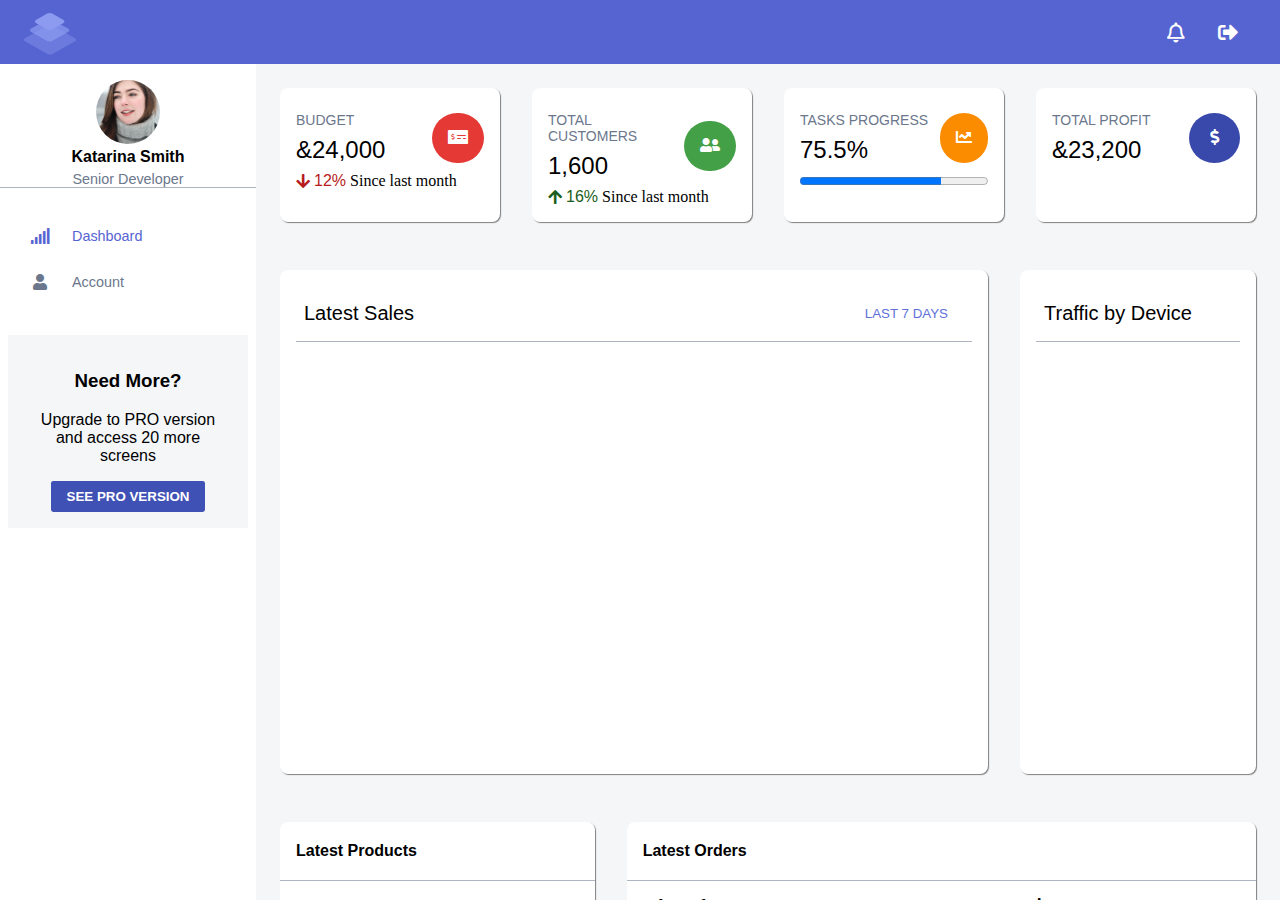
<file: index.html>
<!DOCTYPE html>
<html lang="en">

<head>
    <title>Dashboard | Material Kit</title>
    <link rel="stylesheet" href="https://cdnjs.cloudflare.com/ajax/libs/font-awesome/5.15.3/css/all.min.css"
        integrity="undefined" crossorigin="anonymous">
    <link rel="stylesheet" href="./code/stylesheet.css">
    <script src="https://code.highcharts.com/highcharts.js"></script>
    <script src="https://code.highcharts.com/modules/exporting.js"></script>
    <script src="https://code.highcharts.com/modules/export-data.js"></script>
    <script src="https://code.highcharts.com/modules/accessibility.js"></script>
</head>

<body class="container">
    <header class="header">
        <div class="headerLogo">
            <img class="headLogo" src="./images/logo.svg" alt="LOGO">
        </div>
        <div class="headerOptions">
            <button>
                <i class="far fa-bell notificationIcon"></i>
            </button>
            <button>
                <i class="fas fa-sign-out-alt signoutIcon"></i>
            </button>
        </div>
    </header>

    <section class="content">
        <div class="navigation">
            <div class="profile">
                <img class="profileImg" src="./images/profile.png" alt="ProfileImg">
                <h4 class="navFont" style="color: black;">Katarina Smith</h4>
                <p class="navFont">Senior Developer</p>
            </div>

            <div class="categories">

                <a href="./index.html">
                
                    <div class="items">
                        <i class="fas fa-signal colorBlue"></i>
                        <h3 class="navFont navh3 colorBlue">Dashboard</h3>
                    </div>
                
                </a>

                <a href="./code/form.html">
                    
                    <div class="items">
                        <i class="fas fa-user fontGrey"></i>
                        <h3 class="navFont navh3">Account</h3>
                    </div>

                </a>

            </div>

            <div class="needMore navFont">
                <h3>Need More?</h3>
                <p>Upgrade to PRO version and access 20 more screens</p>
                <button><b>SEE PRO VERSION</b></button>
            </div>

        </div>

        <div class="contentRight">
            <div class="statsGridContainer">
                <div class="budget">
                    <div class="budgetHead">
                        <div class="budgetContent">
                            <h6 class="styleH6">BUDGET</h6>
                            <h3 class="styleH3">&#38;24,000</h3>
                        </div>
                        <div class="budgetIcon">
                            <div>
                                <i class="fas fa-money-check-alt"></i>
                            </div>
                        </div>
                    </div>
                    <div class="budgetFoot">
                        <i class="fas fa-arrow-down colorRed"></i>
                        <p class="colorRed">12&#37;</p>
                        <span>Since last month</span>
                    </div>
                </div>

                <div class="customers">

                    <div class="custHead">

                        <div class="custContent">
                            <h6 class="styleH6">TOTAL CUSTOMERS</h6>
                            <h3 class="styleH3">1,600</h3>
                        </div>

                        <div class="custIcon">

                            <div>
                                <i class="fas fa-user-friends"></i>
                            </div>

                        </div>

                    </div>

                    <div class="custFoot">
                        <i class="fas fa-arrow-up colorGreen"></i>
                        <p class="colorGreen">16&#37;</p>
                        <span>Since last month</span>
                    </div>

                </div>

                <div class="progress">

                    <div class="progHead">

                        <div class="progContent">

                            <h6 class="styleH6">TASKS PROGRESS</h6>
                            <h3 class="styleH3">75.5&#37;</h3>

                        </div>

                        <div class="progIcon">
                            <div>
                                <i class="fas fa-chart-line"></i>
                            </div>
                        </div>

                    </div>

                    <div class="progFoot">
                        <progress value="75.5" max="100"></progress>
                    </div>

                </div>

                <div class="profit">
                    <div class="profitHead">
                        <div class="profitContent">
                            <h6 class="styleH6">TOTAL PROFIT</h6>
                            <h3 class="styleH3">&#38;23,200</h3>
                        </div>
                        <div class="profitIcon">
                            <div>
                                <i class="fas fa-dollar-sign"></i>
                            </div>
                        </div>
                    </div>
                </div>
            </div>

            <div class="chartGridConatiner">
                <div class="leftChart">
                    <div class="topBar">
                        <div class="title">
                            <h5>Latest Sales</h5>
                        </div>
                        <button class="dayBtn">LAST 7 DAYS</button>
                    </div>

                    <div class="middleBar">
                        <div id="barChart" style="width:100%; height:400px;"></div>
                    </div>

                    <div class="bottomBar">

                    </div>
                </div>
                <div class="rightChart">
                    <div class="topBar">
                        <div class="title">
                            <h5>Traffic by Device</h5>
                        </div>
                    </div>

                    <div class="middleBar">
                        <div id="donutChart" style="width:100%; height:400px;"></div>
                    </div>

                    <div class="bottomBar">

                    </div>
                </div>
            </div>

            <div class="productGridContainer">
                <div class="productLeft">
                    <div class="products">
                        <div class="productTop">
                            <h5>Latest Products</h5>
                        </div>

                        <div class="productMid">
                            <div class="item">
                                <div class="itemLeft">
                                    <img src="./images/product_1.png" alt="product_1">
                                    <div class="itemContent">
                                        <h5>Dropbox</h5>
                                        <p>Updated 2 hours ago</p>
                                    </div>
                                </div>
                                <div class="itemRight">
                                    <i class="fas fa-ellipsis-v"></i>
                                </div>
                            </div>

                            <div class="item">
                                <div class="itemLeft">
                                    <img src="./images/product_2.png" alt="product_2">
                                    <div class="itemContent">
                                        <h5>Medium Corporation</h5>
                                        <p>Updated 2 hours ago</p>
                                    </div>
                                </div>
                                <div class="itemRight">
                                    <i class="fas fa-ellipsis-v"></i>
                                </div>
                            </div>

                            <div class="item">
                                <div class="itemLeft">
                                    <img src="./images/product_3.png" alt="product_3">
                                    <div class="itemContent">
                                        <h5>Slack</h5>
                                        <p>Updated 3 hours ago</p>
                                    </div>
                                </div>
                                <div class="itemRight">
                                    <i class="fas fa-ellipsis-v"></i>
                                </div>
                            </div>

                            <div class="item">
                                <div class="itemLeft">
                                    <img src="./images/product_4.png" alt="product_4">
                                    <div class="itemContent">
                                        <h5>Lyft</h5>
                                        <p>Updated 5 hours ago</p>
                                    </div>
                                </div>
                                <div class="itemRight">
                                    <i class="fas fa-ellipsis-v"></i>
                                </div>
                            </div>

                            <div class="item">
                                <div class="itemLeft">
                                    <img src="./images/product_5.png" alt="product_5">
                                    <div class="itemContent">
                                        <h5>GitHub</h5>
                                        <p>Updated 9 hours ago</p>
                                    </div>
                                </div>
                                <div class="itemRight">
                                    <i class="fas fa-ellipsis-v"></i>
                                </div>
                            </div>
                        </div>

                        <div class="productBottom">
                            <button class="viewAll">
                                VIEW ALL   <i class="fas fa-caret-right"></i>
                            </button>
                        </div>
                    </div>
                </div>
    
                <div class="orderRight">
                    <div class="orderTop">
                        <h4>Latest Orders</h4>
                    </div>
                    <div class="orderTable">
                        <table>
                            <tr class="tableHeading">
                                <th>Order Ref</th>
                                <th>Customer</th>
                                <th>Date <i class="fas fa-arrow-down"></i></th>
                                <th>Status</th>
                            </tr>
                            <tr>
                                <td>CDD1049</td>
                                <td>Ekaterina Tankova</td>
                                <td>12/04/2019</td>
                                <td>pending</td>
                            </tr>
                            <tr>
                                <td>CDD1048</td>
                                <td>Cao Yu</td>
                                <td>12/04/2019</td>
                                <td>delivered</td>
                            </tr>
                            <tr>
                                <td>CDD1047</td>
                                <td>Alexa Richardson</td>
                                <td>11/04/2019</td>
                                <td>refunded</td>
                            </tr>
                            <tr>
                                <td>CDD1046</td>
                                <td>Anje Keizer</td>
                                <td>09/04/2019</td>
                                <td>pending</td>
                            </tr>
                            <tr>
                                <td>CDD1045</td>
                                <td>Clarke Gillebert</td>
                                <td>08/04/2019</td>
                                <td>delivered</td>
                            </tr>
                            <tr>
                                <td>CDD1044</td>
                                <td>Adam Denisov</td>
                                <td>08/04/2019</td>
                                <td>delivered</td>
                            </tr>
                        </table>
                    </div>
                    <div class="orderBottom">
                        <button class="viewAll">
                            VIEW ALL   <i class="fas fa-caret-right"></i>
                        </button>
                    </div>
                </div>
            </div>

        </div>

    </section>

    <script>
        Highcharts.chart('barChart', {
            chart: {
                type: 'area'
            },
            accessibility: {
                description: 'Image description: An area chart compares the nuclear stockpiles of the USA and the USSR/Russia between 1945 and 2017. The number of nuclear weapons is plotted on the Y-axis and the years on the X-axis. The chart is interactive, and the year-on-year stockpile levels can be traced for each country. The US has a stockpile of 6 nuclear weapons at the dawn of the nuclear age in 1945. This number has gradually increased to 369 by 1950 when the USSR enters the arms race with 6 weapons. At this point, the US starts to rapidly build its stockpile culminating in 32,040 warheads by 1966 compared to the USSR’s 7,089. From this peak in 1966, the US stockpile gradually decreases as the USSR’s stockpile expands. By 1978 the USSR has closed the nuclear gap at 25,393. The USSR stockpile continues to grow until it reaches a peak of 45,000 in 1986 compared to the US arsenal of 24,401. From 1986, the nuclear stockpiles of both countries start to fall. By 2000, the numbers have fallen to 10,577 and 21,000 for the US and Russia, respectively. The decreases continue until 2017 at which point the US holds 4,018 weapons compared to Russia’s 4,500.'
            },
            title: {
                text: 'US and USSR nuclear stockpiles'
            },
            subtitle: {
                text: 'Sources: <a href="https://thebulletin.org/2006/july/global-nuclear-stockpiles-1945-2006">' +
                    'thebulletin.org</a> & <a href="https://www.armscontrol.org/factsheets/Nuclearweaponswhohaswhat">' +
                    'armscontrol.org</a>'
            },
            xAxis: {
                allowDecimals: false,
                labels: {
                    formatter: function () {
                        return this.value; // clean, unformatted number for year
                    }
                },
                accessibility: {
                    rangeDescription: 'Range: 1940 to 2017.'
                }
            },
            yAxis: {
                title: {
                    text: 'Nuclear weapon states'
                },
                labels: {
                    formatter: function () {
                        return this.value / 1000 + 'k';
                    }
                }
            },
            tooltip: {
                pointFormat: '{series.name} had stockpiled <b>{point.y:,.0f}</b><br/>warheads in {point.x}'
            },
            plotOptions: {
                area: {
                    pointStart: 1940,
                    marker: {
                        enabled: false,
                        symbol: 'circle',
                        radius: 2,
                        states: {
                            hover: {
                                enabled: true
                            }
                        }
                    }
                }
            },
            series: [{
                name: 'USA',
                data: [
                    null, null, null, null, null, 6, 11, 32, 110, 235,
                    369, 640, 1005, 1436, 2063, 3057, 4618, 6444, 9822, 15468,
                    20434, 24126, 27387, 29459, 31056, 31982, 32040, 31233, 29224, 27342,
                    26662, 26956, 27912, 28999, 28965, 27826, 25579, 25722, 24826, 24605,
                    24304, 23464, 23708, 24099, 24357, 24237, 24401, 24344, 23586, 22380,
                    21004, 17287, 14747, 13076, 12555, 12144, 11009, 10950, 10871, 10824,
                    10577, 10527, 10475, 10421, 10358, 10295, 10104, 9914, 9620, 9326,
                    5113, 5113, 4954, 4804, 4761, 4717, 4368, 4018
                ]
            }, {
                name: 'USSR/Russia',
                data: [null, null, null, null, null, null, null, null, null, null,
                    5, 25, 50, 120, 150, 200, 426, 660, 869, 1060,
                    1605, 2471, 3322, 4238, 5221, 6129, 7089, 8339, 9399, 10538,
                    11643, 13092, 14478, 15915, 17385, 19055, 21205, 23044, 25393, 27935,
                    30062, 32049, 33952, 35804, 37431, 39197, 45000, 43000, 41000, 39000,
                    37000, 35000, 33000, 31000, 29000, 27000, 25000, 24000, 23000, 22000,
                    21000, 20000, 19000, 18000, 18000, 17000, 16000, 15537, 14162, 12787,
                    12600, 11400, 5500, 4512, 4502, 4502, 4500, 4500
                ]
            }]
        });


        var colors = Highcharts.getOptions().colors,
            categories = [
                'Chrome',
                'Firefox',
                'Internet Explorer',
                'Safari',
                'Edge',
                'Opera',
                'Other'
            ],
            data = [
                {
                    y: 62.74,
                    color: colors[2],
                    drilldown: {
                        name: 'Chrome',
                        categories: [
                            'Chrome v65.0',
                            'Chrome v64.0',
                            'Chrome v63.0',
                            'Chrome v62.0',
                            'Chrome v61.0',
                            'Chrome v60.0',
                            'Chrome v59.0',
                            'Chrome v58.0',
                            'Chrome v57.0',
                            'Chrome v56.0',
                            'Chrome v55.0',
                            'Chrome v54.0',
                            'Chrome v51.0',
                            'Chrome v49.0',
                            'Chrome v48.0',
                            'Chrome v47.0',
                            'Chrome v43.0',
                            'Chrome v29.0'
                        ],
                        data: [
                            0.1,
                            1.3,
                            53.02,
                            1.4,
                            0.88,
                            0.56,
                            0.45,
                            0.49,
                            0.32,
                            0.29,
                            0.79,
                            0.18,
                            0.13,
                            2.16,
                            0.13,
                            0.11,
                            0.17,
                            0.26
                        ]
                    }
                },
                {
                    y: 10.57,
                    color: colors[1],
                    drilldown: {
                        name: 'Firefox',
                        categories: [
                            'Firefox v58.0',
                            'Firefox v57.0',
                            'Firefox v56.0',
                            'Firefox v55.0',
                            'Firefox v54.0',
                            'Firefox v52.0',
                            'Firefox v51.0',
                            'Firefox v50.0',
                            'Firefox v48.0',
                            'Firefox v47.0'
                        ],
                        data: [
                            1.02,
                            7.36,
                            0.35,
                            0.11,
                            0.1,
                            0.95,
                            0.15,
                            0.1,
                            0.31,
                            0.12
                        ]
                    }
                },
                {
                    y: 7.23,
                    color: colors[0],
                    drilldown: {
                        name: 'Internet Explorer',
                        categories: [
                            'Internet Explorer v11.0',
                            'Internet Explorer v10.0',
                            'Internet Explorer v9.0',
                            'Internet Explorer v8.0'
                        ],
                        data: [
                            6.2,
                            0.29,
                            0.27,
                            0.47
                        ]
                    }
                },
                {
                    y: 5.58,
                    color: colors[3],
                    drilldown: {
                        name: 'Safari',
                        categories: [
                            'Safari v11.0',
                            'Safari v10.1',
                            'Safari v10.0',
                            'Safari v9.1',
                            'Safari v9.0',
                            'Safari v5.1'
                        ],
                        data: [
                            3.39,
                            0.96,
                            0.36,
                            0.54,
                            0.13,
                            0.2
                        ]
                    }
                },
                {
                    y: 4.02,
                    color: colors[5],
                    drilldown: {
                        name: 'Edge',
                        categories: [
                            'Edge v16',
                            'Edge v15',
                            'Edge v14',
                            'Edge v13'
                        ],
                        data: [
                            2.6,
                            0.92,
                            0.4,
                            0.1
                        ]
                    }
                },
                {
                    y: 1.92,
                    color: colors[4],
                    drilldown: {
                        name: 'Opera',
                        categories: [
                            'Opera v50.0',
                            'Opera v49.0',
                            'Opera v12.1'
                        ],
                        data: [
                            0.96,
                            0.82,
                            0.14
                        ]
                    }
                },
                {
                    y: 7.62,
                    color: colors[6],
                    drilldown: {
                        name: 'Other',
                        categories: [
                            'Other'
                        ],
                        data: [
                            7.62
                        ]
                    }
                }
            ],
            browserData = [],
            versionsData = [],
            i,
            j,
            dataLen = data.length,
            drillDataLen,
            brightness;


        // Build the data arrays
        for (i = 0; i < dataLen; i += 1) {

            // add browser data
            browserData.push({
                name: categories[i],
                y: data[i].y,
                color: data[i].color
            });

            // add version data
            drillDataLen = data[i].drilldown.data.length;
            for (j = 0; j < drillDataLen; j += 1) {
                brightness = 0.2 - (j / drillDataLen) / 5;
                versionsData.push({
                    name: data[i].drilldown.categories[j],
                    y: data[i].drilldown.data[j],
                    color: Highcharts.color(data[i].color).brighten(brightness).get()
                });
            }
        }

        // Create the chart
        Highcharts.chart('donutChart', {
            chart: {
                type: 'pie'
            },
            title: {
                text: 'Browser market share, January, 2018'
            },
            subtitle: {
                text: 'Source: <a href="http://statcounter.com" target="_blank">statcounter.com</a>'
            },
            plotOptions: {
                pie: {
                    shadow: false,
                    center: ['50%', '50%']
                }
            },
            tooltip: {
                valueSuffix: '%'
            },
            series: [{
                name: 'Browsers',
                data: browserData,
                size: '60%',
                dataLabels: {
                    formatter: function () {
                        return this.y > 5 ? this.point.name : null;
                    },
                    color: '#ffffff',
                    distance: -30
                }
            }, {
                name: 'Versions',
                data: versionsData,
                size: '80%',
                innerSize: '60%',
                dataLabels: {
                    formatter: function () {
                        // display only if larger than 1
                        return this.y > 1 ? '<b>' + this.point.name + ':</b> ' +
                            this.y + '%' : null;
                    }
                },
                id: 'versions'
            }],
            responsive: {
                rules: [{
                    condition: {
                        maxWidth: 400
                    },
                    chartOptions: {
                        series: [{
                        }, {
                            id: 'versions',
                            dataLabels: {
                                enabled: false
                            }
                        }]
                    }
                }]
            }
        });

    </script>
</body>

</html>
</file>
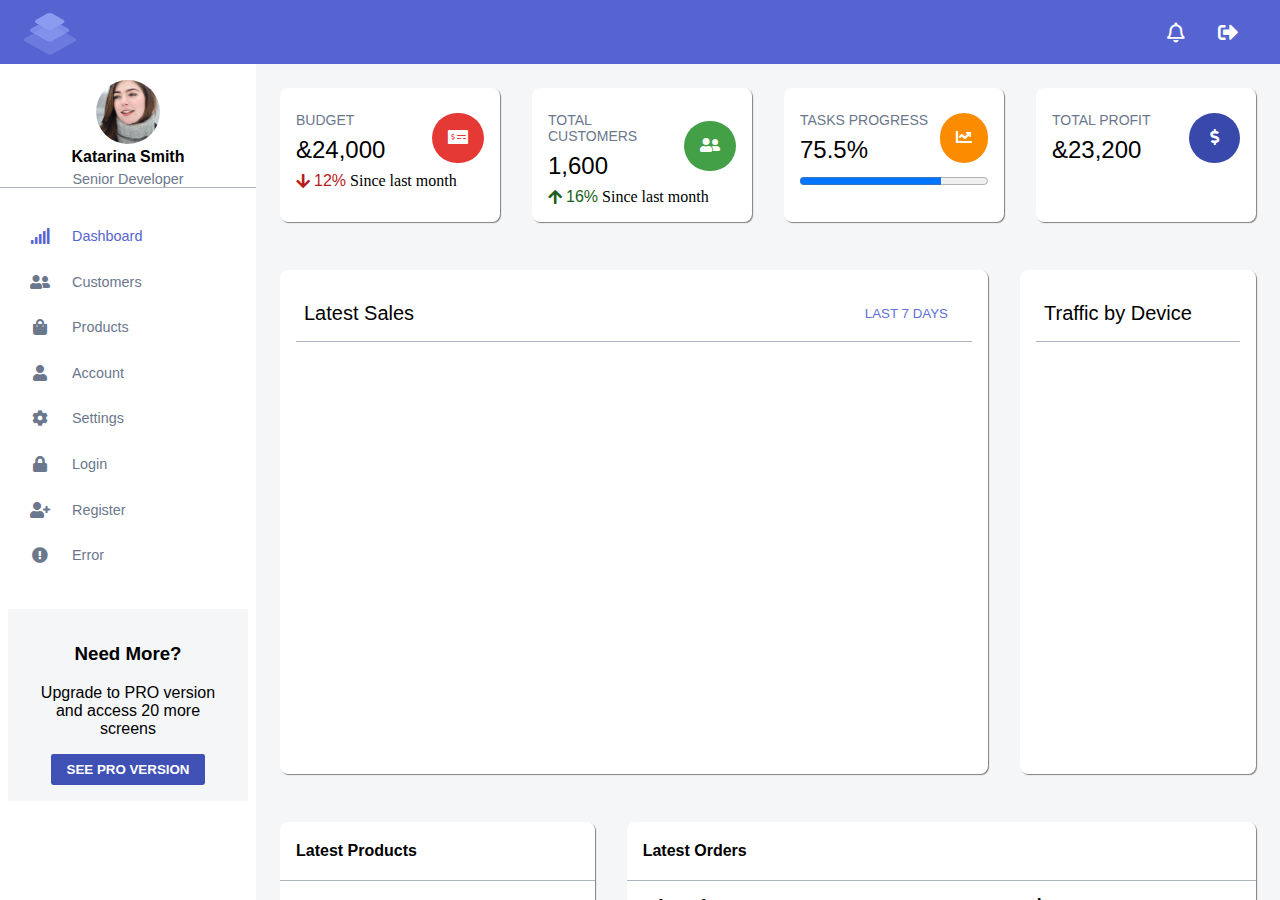
<file: code/index.html>
<!DOCTYPE html>
<html lang="en">

<head>
    <title>Dashboard | Material Kit</title>
    <link rel="stylesheet" href="https://cdnjs.cloudflare.com/ajax/libs/font-awesome/5.15.3/css/all.min.css"
        integrity="undefined" crossorigin="anonymous">
    <link rel="stylesheet" href="./stylesheet.css">
    <script src="https://code.highcharts.com/highcharts.js"></script>
    <script src="https://code.highcharts.com/modules/exporting.js"></script>
    <script src="https://code.highcharts.com/modules/export-data.js"></script>
    <script src="https://code.highcharts.com/modules/accessibility.js"></script>
</head>

<body class="container">
    <header class="header">
        <div class="headerLogo">
            <img class="headLogo" src="../images/logo.svg" alt="LOGO">
        </div>
        <div class="headerOptions">
            <button>
                <i class="far fa-bell notificationIcon"></i>
            </button>
            <button>
                <i class="fas fa-sign-out-alt signoutIcon"></i>
            </button>
        </div>
    </header>

    <section class="content">
        <div class="navigation">
            <div class="profile">
                <img class="profileImg" src="../images/profile.png" alt="ProfileImg">
                <h4 class="navFont" style="color: black;">Katarina Smith</h4>
                <p class="navFont">Senior Developer</p>
            </div>

            <div class="categories">

                <a href="./index.html">
                
                    <div class="items">
                        <i class="fas fa-signal colorBlue"></i>
                        <h3 class="navFont navh3 colorBlue">Dashboard</h3>
                    </div>
                
                </a>


                <div class="items">
                    <i class="fas fa-user-friends fontGrey"></i>
                    <h3 class="navFont navh3">Customers</h3>
                </div>

                <div class="items">
                    <i class="fas fa-shopping-bag fontGrey"></i>
                    <h3 class="navFont navh3">Products</h3>
                </div>

                <a href="./form.html">
                    
                    <div class="items">
                        <i class="fas fa-user fontGrey"></i>
                        <h3 class="navFont navh3">Account</h3>
                    </div>

                </a>


                <div class="items">
                    <i class="fas fa-cog fontGrey"></i>
                    <h3 class="navFont navh3">Settings</h3>
                </div>

                <div class="items">
                    <i class="fas fa-lock fontGrey"></i>
                    <h3 class="navFont navh3">Login</h3>
                </div>

                <div class="items">
                    <i class="fas fa-user-plus fontGrey"></i>
                    <h3 class="navFont navh3">Register</h3>
                </div>

                <div class="items">
                    <i class="fas fa-exclamation-circle fontGrey"></i>
                    <h3 class="navFont navh3">Error</h3>
                </div>
            </div>

            <div class="needMore navFont">
                <h3>Need More?</h3>
                <p>Upgrade to PRO version and access 20 more screens</p>
                <button><b>SEE PRO VERSION</b></button>
            </div>

        </div>

        <div class="contentRight">
            <div class="statsGridContainer">
                <div class="budget">
                    <div class="budgetHead">
                        <div class="budgetContent">
                            <h6 class="styleH6">BUDGET</h6>
                            <h3 class="styleH3">&#38;24,000</h3>
                        </div>
                        <div class="budgetIcon">
                            <div>
                                <i class="fas fa-money-check-alt"></i>
                            </div>
                        </div>
                    </div>
                    <div class="budgetFoot">
                        <i class="fas fa-arrow-down colorRed"></i>
                        <p class="colorRed">12&#37;</p>
                        <span>Since last month</span>
                    </div>
                </div>

                <div class="customers">

                    <div class="custHead">

                        <div class="custContent">
                            <h6 class="styleH6">TOTAL CUSTOMERS</h6>
                            <h3 class="styleH3">1,600</h3>
                        </div>

                        <div class="custIcon">

                            <div>
                                <i class="fas fa-user-friends"></i>
                            </div>

                        </div>

                    </div>

                    <div class="custFoot">
                        <i class="fas fa-arrow-up colorGreen"></i>
                        <p class="colorGreen">16&#37;</p>
                        <span>Since last month</span>
                    </div>

                </div>

                <div class="progress">

                    <div class="progHead">

                        <div class="progContent">

                            <h6 class="styleH6">TASKS PROGRESS</h6>
                            <h3 class="styleH3">75.5&#37;</h3>

                        </div>

                        <div class="progIcon">
                            <div>
                                <i class="fas fa-chart-line"></i>
                            </div>
                        </div>

                    </div>

                    <div class="progFoot">
                        <progress value="75.5" max="100"></progress>
                    </div>

                </div>

                <div class="profit">
                    <div class="profitHead">
                        <div class="profitContent">
                            <h6 class="styleH6">TOTAL PROFIT</h6>
                            <h3 class="styleH3">&#38;23,200</h3>
                        </div>
                        <div class="profitIcon">
                            <div>
                                <i class="fas fa-dollar-sign"></i>
                            </div>
                        </div>
                    </div>
                </div>
            </div>

            <div class="chartGridConatiner">
                <div class="leftChart">
                    <div class="topBar">
                        <div class="title">
                            <h5>Latest Sales</h5>
                        </div>
                        <button class="dayBtn">LAST 7 DAYS</button>
                    </div>

                    <div class="middleBar">
                        <div id="barChart" style="width:100%; height:400px;"></div>
                    </div>

                    <div class="bottomBar">

                    </div>
                </div>
                <div class="rightChart">
                    <div class="topBar">
                        <div class="title">
                            <h5>Traffic by Device</h5>
                        </div>
                    </div>

                    <div class="middleBar">
                        <div id="donutChart" style="width:100%; height:400px;"></div>
                    </div>

                    <div class="bottomBar">

                    </div>
                </div>
            </div>

            <div class="productGridContainer">
                <div class="productLeft">
                    <div class="products">
                        <div class="productTop">
                            <h5>Latest Products</h5>
                        </div>

                        <div class="productMid">
                            <div class="item">
                                <div class="itemLeft">
                                    <img src="../images/product_1.png" alt="product_1">
                                    <div class="itemContent">
                                        <h5>Dropbox</h5>
                                        <p>Updated 2 hours ago</p>
                                    </div>
                                </div>
                                <div class="itemRight">
                                    <i class="fas fa-ellipsis-v"></i>
                                </div>
                            </div>

                            <div class="item">
                                <div class="itemLeft">
                                    <img src="../images/product_2.png" alt="product_2">
                                    <div class="itemContent">
                                        <h5>Medium Corporation</h5>
                                        <p>Updated 2 hours ago</p>
                                    </div>
                                </div>
                                <div class="itemRight">
                                    <i class="fas fa-ellipsis-v"></i>
                                </div>
                            </div>

                            <div class="item">
                                <div class="itemLeft">
                                    <img src="../images/product_3.png" alt="product_3">
                                    <div class="itemContent">
                                        <h5>Slack</h5>
                                        <p>Updated 3 hours ago</p>
                                    </div>
                                </div>
                                <div class="itemRight">
                                    <i class="fas fa-ellipsis-v"></i>
                                </div>
                            </div>

                            <div class="item">
                                <div class="itemLeft">
                                    <img src="../images/product_4.png" alt="product_4">
                                    <div class="itemContent">
                                        <h5>Lyft</h5>
                                        <p>Updated 5 hours ago</p>
                                    </div>
                                </div>
                                <div class="itemRight">
                                    <i class="fas fa-ellipsis-v"></i>
                                </div>
                            </div>

                            <div class="item">
                                <div class="itemLeft">
                                    <img src="../images/product_5.png" alt="product_5">
                                    <div class="itemContent">
                                        <h5>GitHub</h5>
                                        <p>Updated 9 hours ago</p>
                                    </div>
                                </div>
                                <div class="itemRight">
                                    <i class="fas fa-ellipsis-v"></i>
                                </div>
                            </div>
                        </div>

                        <div class="productBottom">
                            <button class="viewAll">
                                VIEW ALL   <i class="fas fa-caret-right"></i>
                            </button>
                        </div>
                    </div>
                </div>
    
                <div class="orderRight">
                    <div class="orderTop">
                        <h4>Latest Orders</h4>
                    </div>
                    <div class="orderTable">
                        <table>
                            <tr class="tableHeading">
                                <th>Order Ref</th>
                                <th>Customer</th>
                                <th>Date <i class="fas fa-arrow-down"></i></th>
                                <th>Status</th>
                            </tr>
                            <tr>
                                <td>CDD1049</td>
                                <td>Ekaterina Tankova</td>
                                <td>12/04/2019</td>
                                <td>pending</td>
                            </tr>
                            <tr>
                                <td>CDD1048</td>
                                <td>Cao Yu</td>
                                <td>12/04/2019</td>
                                <td>delivered</td>
                            </tr>
                            <tr>
                                <td>CDD1047</td>
                                <td>Alexa Richardson</td>
                                <td>11/04/2019</td>
                                <td>refunded</td>
                            </tr>
                            <tr>
                                <td>CDD1046</td>
                                <td>Anje Keizer</td>
                                <td>09/04/2019</td>
                                <td>pending</td>
                            </tr>
                            <tr>
                                <td>CDD1045</td>
                                <td>Clarke Gillebert</td>
                                <td>08/04/2019</td>
                                <td>delivered</td>
                            </tr>
                            <tr>
                                <td>CDD1044</td>
                                <td>Adam Denisov</td>
                                <td>08/04/2019</td>
                                <td>delivered</td>
                            </tr>
                        </table>
                    </div>
                    <div class="orderBottom">
                        <button class="viewAll">
                            VIEW ALL   <i class="fas fa-caret-right"></i>
                        </button>
                    </div>
                </div>
            </div>

        </div>

    </section>

    <script>
        Highcharts.chart('barChart', {
            chart: {
                type: 'area'
            },
            accessibility: {
                description: 'Image description: An area chart compares the nuclear stockpiles of the USA and the USSR/Russia between 1945 and 2017. The number of nuclear weapons is plotted on the Y-axis and the years on the X-axis. The chart is interactive, and the year-on-year stockpile levels can be traced for each country. The US has a stockpile of 6 nuclear weapons at the dawn of the nuclear age in 1945. This number has gradually increased to 369 by 1950 when the USSR enters the arms race with 6 weapons. At this point, the US starts to rapidly build its stockpile culminating in 32,040 warheads by 1966 compared to the USSR’s 7,089. From this peak in 1966, the US stockpile gradually decreases as the USSR’s stockpile expands. By 1978 the USSR has closed the nuclear gap at 25,393. The USSR stockpile continues to grow until it reaches a peak of 45,000 in 1986 compared to the US arsenal of 24,401. From 1986, the nuclear stockpiles of both countries start to fall. By 2000, the numbers have fallen to 10,577 and 21,000 for the US and Russia, respectively. The decreases continue until 2017 at which point the US holds 4,018 weapons compared to Russia’s 4,500.'
            },
            title: {
                text: 'US and USSR nuclear stockpiles'
            },
            subtitle: {
                text: 'Sources: <a href="https://thebulletin.org/2006/july/global-nuclear-stockpiles-1945-2006">' +
                    'thebulletin.org</a> & <a href="https://www.armscontrol.org/factsheets/Nuclearweaponswhohaswhat">' +
                    'armscontrol.org</a>'
            },
            xAxis: {
                allowDecimals: false,
                labels: {
                    formatter: function () {
                        return this.value; // clean, unformatted number for year
                    }
                },
                accessibility: {
                    rangeDescription: 'Range: 1940 to 2017.'
                }
            },
            yAxis: {
                title: {
                    text: 'Nuclear weapon states'
                },
                labels: {
                    formatter: function () {
                        return this.value / 1000 + 'k';
                    }
                }
            },
            tooltip: {
                pointFormat: '{series.name} had stockpiled <b>{point.y:,.0f}</b><br/>warheads in {point.x}'
            },
            plotOptions: {
                area: {
                    pointStart: 1940,
                    marker: {
                        enabled: false,
                        symbol: 'circle',
                        radius: 2,
                        states: {
                            hover: {
                                enabled: true
                            }
                        }
                    }
                }
            },
            series: [{
                name: 'USA',
                data: [
                    null, null, null, null, null, 6, 11, 32, 110, 235,
                    369, 640, 1005, 1436, 2063, 3057, 4618, 6444, 9822, 15468,
                    20434, 24126, 27387, 29459, 31056, 31982, 32040, 31233, 29224, 27342,
                    26662, 26956, 27912, 28999, 28965, 27826, 25579, 25722, 24826, 24605,
                    24304, 23464, 23708, 24099, 24357, 24237, 24401, 24344, 23586, 22380,
                    21004, 17287, 14747, 13076, 12555, 12144, 11009, 10950, 10871, 10824,
                    10577, 10527, 10475, 10421, 10358, 10295, 10104, 9914, 9620, 9326,
                    5113, 5113, 4954, 4804, 4761, 4717, 4368, 4018
                ]
            }, {
                name: 'USSR/Russia',
                data: [null, null, null, null, null, null, null, null, null, null,
                    5, 25, 50, 120, 150, 200, 426, 660, 869, 1060,
                    1605, 2471, 3322, 4238, 5221, 6129, 7089, 8339, 9399, 10538,
                    11643, 13092, 14478, 15915, 17385, 19055, 21205, 23044, 25393, 27935,
                    30062, 32049, 33952, 35804, 37431, 39197, 45000, 43000, 41000, 39000,
                    37000, 35000, 33000, 31000, 29000, 27000, 25000, 24000, 23000, 22000,
                    21000, 20000, 19000, 18000, 18000, 17000, 16000, 15537, 14162, 12787,
                    12600, 11400, 5500, 4512, 4502, 4502, 4500, 4500
                ]
            }]
        });


        var colors = Highcharts.getOptions().colors,
            categories = [
                'Chrome',
                'Firefox',
                'Internet Explorer',
                'Safari',
                'Edge',
                'Opera',
                'Other'
            ],
            data = [
                {
                    y: 62.74,
                    color: colors[2],
                    drilldown: {
                        name: 'Chrome',
                        categories: [
                            'Chrome v65.0',
                            'Chrome v64.0',
                            'Chrome v63.0',
                            'Chrome v62.0',
                            'Chrome v61.0',
                            'Chrome v60.0',
                            'Chrome v59.0',
                            'Chrome v58.0',
                            'Chrome v57.0',
                            'Chrome v56.0',
                            'Chrome v55.0',
                            'Chrome v54.0',
                            'Chrome v51.0',
                            'Chrome v49.0',
                            'Chrome v48.0',
                            'Chrome v47.0',
                            'Chrome v43.0',
                            'Chrome v29.0'
                        ],
                        data: [
                            0.1,
                            1.3,
                            53.02,
                            1.4,
                            0.88,
                            0.56,
                            0.45,
                            0.49,
                            0.32,
                            0.29,
                            0.79,
                            0.18,
                            0.13,
                            2.16,
                            0.13,
                            0.11,
                            0.17,
                            0.26
                        ]
                    }
                },
                {
                    y: 10.57,
                    color: colors[1],
                    drilldown: {
                        name: 'Firefox',
                        categories: [
                            'Firefox v58.0',
                            'Firefox v57.0',
                            'Firefox v56.0',
                            'Firefox v55.0',
                            'Firefox v54.0',
                            'Firefox v52.0',
                            'Firefox v51.0',
                            'Firefox v50.0',
                            'Firefox v48.0',
                            'Firefox v47.0'
                        ],
                        data: [
                            1.02,
                            7.36,
                            0.35,
                            0.11,
                            0.1,
                            0.95,
                            0.15,
                            0.1,
                            0.31,
                            0.12
                        ]
                    }
                },
                {
                    y: 7.23,
                    color: colors[0],
                    drilldown: {
                        name: 'Internet Explorer',
                        categories: [
                            'Internet Explorer v11.0',
                            'Internet Explorer v10.0',
                            'Internet Explorer v9.0',
                            'Internet Explorer v8.0'
                        ],
                        data: [
                            6.2,
                            0.29,
                            0.27,
                            0.47
                        ]
                    }
                },
                {
                    y: 5.58,
                    color: colors[3],
                    drilldown: {
                        name: 'Safari',
                        categories: [
                            'Safari v11.0',
                            'Safari v10.1',
                            'Safari v10.0',
                            'Safari v9.1',
                            'Safari v9.0',
                            'Safari v5.1'
                        ],
                        data: [
                            3.39,
                            0.96,
                            0.36,
                            0.54,
                            0.13,
                            0.2
                        ]
                    }
                },
                {
                    y: 4.02,
                    color: colors[5],
                    drilldown: {
                        name: 'Edge',
                        categories: [
                            'Edge v16',
                            'Edge v15',
                            'Edge v14',
                            'Edge v13'
                        ],
                        data: [
                            2.6,
                            0.92,
                            0.4,
                            0.1
                        ]
                    }
                },
                {
                    y: 1.92,
                    color: colors[4],
                    drilldown: {
                        name: 'Opera',
                        categories: [
                            'Opera v50.0',
                            'Opera v49.0',
                            'Opera v12.1'
                        ],
                        data: [
                            0.96,
                            0.82,
                            0.14
                        ]
                    }
                },
                {
                    y: 7.62,
                    color: colors[6],
                    drilldown: {
                        name: 'Other',
                        categories: [
                            'Other'
                        ],
                        data: [
                            7.62
                        ]
                    }
                }
            ],
            browserData = [],
            versionsData = [],
            i,
            j,
            dataLen = data.length,
            drillDataLen,
            brightness;


        // Build the data arrays
        for (i = 0; i < dataLen; i += 1) {

            // add browser data
            browserData.push({
                name: categories[i],
                y: data[i].y,
                color: data[i].color
            });

            // add version data
            drillDataLen = data[i].drilldown.data.length;
            for (j = 0; j < drillDataLen; j += 1) {
                brightness = 0.2 - (j / drillDataLen) / 5;
                versionsData.push({
                    name: data[i].drilldown.categories[j],
                    y: data[i].drilldown.data[j],
                    color: Highcharts.color(data[i].color).brighten(brightness).get()
                });
            }
        }

        // Create the chart
        Highcharts.chart('donutChart', {
            chart: {
                type: 'pie'
            },
            title: {
                text: 'Browser market share, January, 2018'
            },
            subtitle: {
                text: 'Source: <a href="http://statcounter.com" target="_blank">statcounter.com</a>'
            },
            plotOptions: {
                pie: {
                    shadow: false,
                    center: ['50%', '50%']
                }
            },
            tooltip: {
                valueSuffix: '%'
            },
            series: [{
                name: 'Browsers',
                data: browserData,
                size: '60%',
                dataLabels: {
                    formatter: function () {
                        return this.y > 5 ? this.point.name : null;
                    },
                    color: '#ffffff',
                    distance: -30
                }
            }, {
                name: 'Versions',
                data: versionsData,
                size: '80%',
                innerSize: '60%',
                dataLabels: {
                    formatter: function () {
                        // display only if larger than 1
                        return this.y > 1 ? '<b>' + this.point.name + ':</b> ' +
                            this.y + '%' : null;
                    }
                },
                id: 'versions'
            }],
            responsive: {
                rules: [{
                    condition: {
                        maxWidth: 400
                    },
                    chartOptions: {
                        series: [{
                        }, {
                            id: 'versions',
                            dataLabels: {
                                enabled: false
                            }
                        }]
                    }
                }]
            }
        });

    </script>
</body>

</html>
</file>
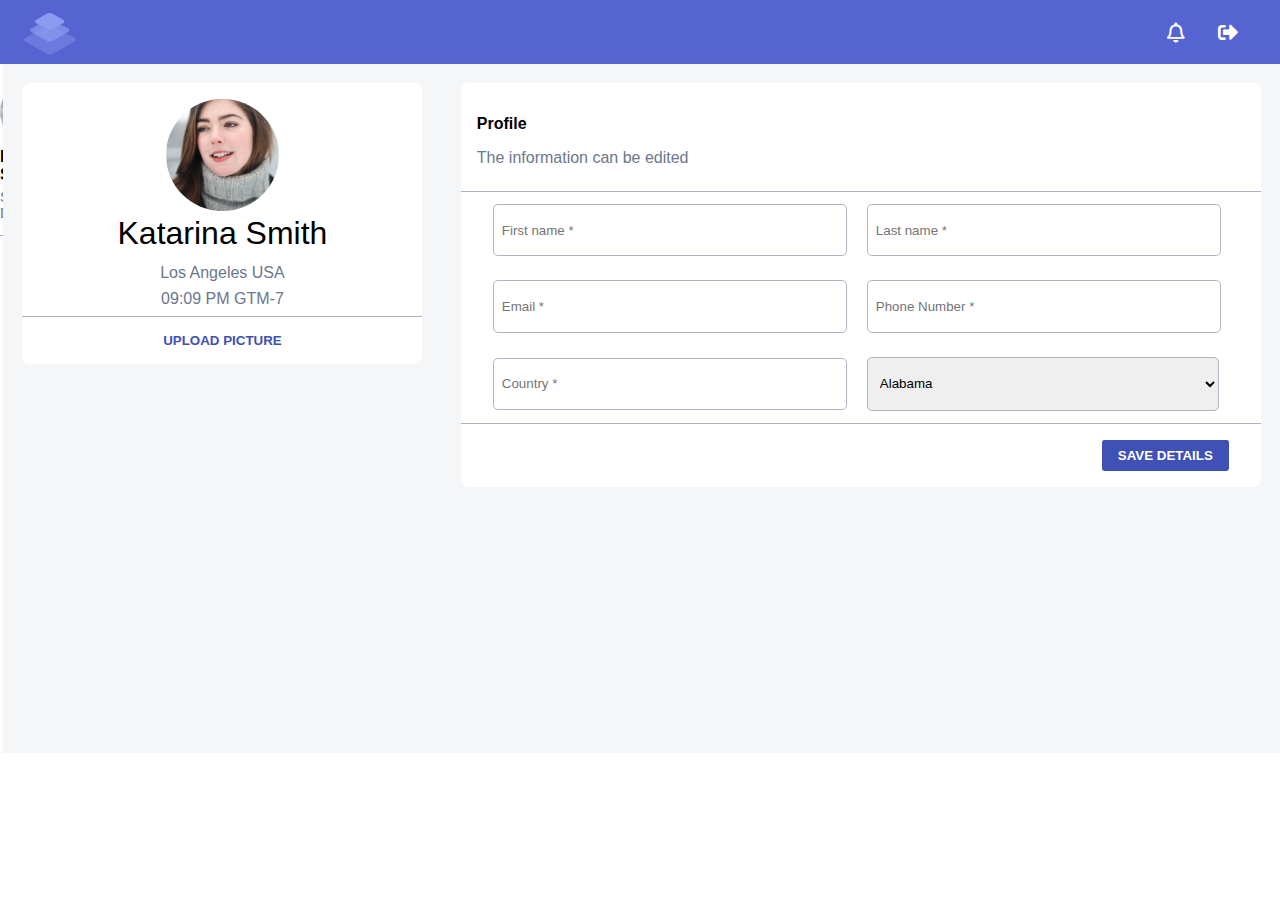
<file: code/form.html>
<!DOCTYPE html>
<html lang="en">
<head>
    <meta charset="UTF-8">
    <meta http-equiv="X-UA-Compatible" content="IE=edge">
    <meta name="viewport" content="width=device-width, initial-scale=1.0">
    <title>Account | Material Kit</title>
    <link rel="stylesheet" href="https://cdnjs.cloudflare.com/ajax/libs/font-awesome/5.15.3/css/all.min.css"
        integrity="undefined" crossorigin="anonymous">
    <link rel="stylesheet" href="./formStylesheet.css">
</head>
<body class="container">

    <header class="header">
        <div class="headerLogo">
            <img class="headLogo" src="../images/logo.svg" alt="LOGO">
        </div>
        <div class="headerOptions">
            <button>
                <i class="far fa-bell notificationIcon"></i>
            </button>
            <button>
                <i class="fas fa-sign-out-alt signoutIcon"></i>
            </button>
        </div>
    </header>

    <section class="content">

        <div class="navigation">
            <div class="profile">
                <img class="profileImg" src="../images/profile.png" alt="ProfileImg">
                <h4 class="navFont" style="color: black;">Katarina Smith</h4>
                <p class="navFont">Senior Developer</p>
            </div>
    
            <div class="categories">
                <a href="../index.html">
                
                    <div class="items">
                        <i class="fas fa-signal fontGrey"></i>
                        <h3 class="navFont navh3 fontGrey">Dashboard</h3>
                    </div>
                
                </a>
    
                <a href="./form.html">
                    
                    <div class="items">
                        <i class="fas fa-user colorBlue"></i>
                        <h3 class="navFont navh3 colorBlue">Account</h3>
                    </div>

                </a>
            </div>
    
            <div class="needMore navFont">
                <h3>Need More?</h3>
                <p>Upgrade to PRO version and access 20 more screens</p>
                <button><b>SEE PRO VERSION</b></button>
            </div>
    
        </div>

        <div class="accountDetails">

            <div class="leftProfile">

                <img class="profileImg" src="../images/profile.png" alt="ProfileImg">
                <h2>Katarina Smith</h2>
                <p>Los Angeles USA</p>
                <p>09:09 PM GTM-7</p>
                <button class="uploadPic">UPLOAD PICTURE</button>

            </div>

            <div class="rightProfile">

                <div class="formTop">

                    <h3>Profile</h3>
                    <p>The information can be edited</p>

                </div>

                <div class="formMiddle">

                    <input type="text" name="firstName" id="firstname" placeholder="First name *">
                    <input type="text" name="lastName" id="lastname" placeholder="Last name *">
                    <input type="email" name="email" id="email" placeholder="Email *">
                    <input type="text" name="phoneNumber" id="phone" placeholder="Phone Number *">
                    <input type="text" name="country" id="country" placeholder="Country *">
                    <select name="state" id="state" aria-placeholder="Select State *">
                        <option value="Alabama">Alabama</option>
                        <option value="New York">New York</option>
                        <option value="San Francisco">San Francisco</option>
                    </select>

                </div>

                <div class="formBottom">

                    <button type="submit">SAVE DETAILS</button>

                </div>

            </div>

        </div>

    </section>
    

</body>
</html>
</file>
<file: code/stylesheet.css>
.container {
  max-width: 100%;
  margin: 0;
  overflow-y: hidden;
  max-height: 100vh;
}

header.header {
  display: flex;
  justify-content: space-between;
  background-color: #5664d2;
  position: fixed;
  top: 0;
  width: 100%;
  z-index: 1;
}

.headerLogo {
  height: 4rem;
}

.headLogo {
  margin-left: 1.5rem;
  margin-top: 0.2rem;
  height: 3.25rem;
}
.headerOptions {
  width: 8rem;
}

.headerOptions > button {
  background: transparent;
  border: none;
  cursor: pointer;
  height: 3rem;
  margin-top: 0.3rem;
  border-radius: 50%;
  width: 3rem;
}

.headerOptions > button:hover {
  background-color: #5360ca;
}

.notificationIcon {
  font-size: 1.25rem;
  padding-top: 0.5rem;
  color: white;
}

.signoutIcon {
  font-size: 1.25rem;
  padding-top: 0.5rem;
  color: white;
}

/* Navigation */

.content {
  display: flex;
  margin-top: 64px;
}

.navigation {
  text-align: center;
  width: 20rem;
  padding-top: 1rem;
  overflow: auto;
  max-height: calc(100vh - 64px);
}

a {
  text-decoration: none;
}

.navFont {
  font-family: sans-serif;
}

p.navFont {
  font-size: 0.9rem;
  color: #6b778c;
}

h4.navFont {
  font-size: 1rem;
  color: #6b778c;
}

.navh3 {
  font-size: 0.9rem;
  color: #6b778c;
  font-weight: 500;
}

.fontGrey {
  color: #6b778c;
}

.colorBlue {
  color: #5664d2;
}

.profile {
  border-bottom: 1px solid #adb5c1;
}

.profile > h4 {
  margin-top: 0;
  margin-bottom: 5px;
}

.profile > p {
  margin-top: 0;
}

.profileImg {
  border-radius: 8rem;
  height: 4rem;
}

.categories {
  margin: 1.5rem 0.5rem;
}

.items {
  display: flex;
  justify-content: start;
  align-items: center;
  padding-bottom: 0.85rem;
  cursor: pointer;
}

.items:hover {
  background-color: #f4f6f8;
}

.items > i {
  margin-top: 1rem;
  padding-left: 1rem;
  width: 2rem;
}

.items > h3 {
  margin-bottom: 0;
  margin-top: 1rem;
  padding-left: 1rem;
}

.needMore {
  background-color: #f4f6f8;
  align-items: center;
  text-align: center;
  margin: 2rem 0.5rem;
  padding: 1rem 0rem;
}

.needMore > p {
  margin: 1rem 1.5rem;
}

.needMore > button {
  background-color: #3f51b5;
  border: none;
  border-radius: 0.15rem;
  padding: 0.5rem 1rem;
  color: white;
}

/* CONTENT */

.contentRight {
  width: 100%;
  max-height: calc(100vh - 64px);
  overflow-y: auto;
}

.statsGridContainer {
  display: grid;
  grid-template-columns: 1fr 1fr 1fr 1fr;
  grid-gap: 2rem;
  background-color: #f4f6f8;
  padding: 1.5rem;
}

.statsGridContainer > div {
  background-color: white;
  padding: 1rem;
  border-radius: 0.5rem;
  box-shadow: 1px 1px 1px grey;
}

.styleH6 {
  font-family: sans-serif;
  font-size: 0.875rem;
  margin-top: 0.5rem;
  margin-bottom: 0.5rem;
  font-weight: 100;
  color: #6b778c;
}

.styleH3 {
  font-family: sans-serif;
  font-size: 1.5rem;
  font-weight: 500;
  margin-top: 0.5rem;
  margin-bottom: 0.5rem;
}

.budgetHead {
  display: flex;
  justify-content: space-between;
  align-items: center;
}

.colorRed {
  color: #b71c1c;
  margin-right: 0.25rem;
}

.budgetFoot {
  display: flex;
  align-items: center;
}

.budgetIcon > div {
  background-color: #e53935;
  color: white;
  border-radius: 5rem;
  padding: 1rem 1rem;
  font-size: 1rem;
}

.custHead {
  display: flex;
  justify-content: space-between;
  align-items: center;
}

.custFoot {
  display: flex;
  align-items: center;
}

.colorGreen {
  color: #1b5e20;
  margin-right: 0.25rem;
}

.custIcon > div {
  border-radius: 2rem;
  color: white;
  background-color: #43a047;
  padding: 1rem 1rem;
  font-size: 1rem;
}

.progHead {
  display: flex;
  justify-content: space-between;
  align-items: center;
}

.progIcon > div {
  background-color: #fb8c00;
  color: white;
  border-radius: 2rem;
  padding: 1rem 1rem;
  font-size: 1rem;
}

.progFoot > progress {
  width: 100%;
}

progress::-webkit-progress-bar {
  background-color: yellow;
  border-radius: 7px;
}

progress::-webkit-progress-value {
  background-color: blue;
  border-radius: 7px;
  box-shadow: 1px 1px 5px 3px rgba(255, 0, 0, 0.8);
}

.profitHead {
  display: flex;
  justify-content: space-between;
  align-items: center;
}

.profitIcon > div {
  color: white;
  padding: 1rem 1.3rem;
  border-radius: 2rem;
  font-size: 1rem;
  background-color: #3949ab;
}

/* CHARTS */

.chartGridConatiner {
  display: grid;
  grid-template-columns: 3fr 1fr;
  grid-gap: 2rem;
  background-color: #f4f6f8;
  padding: 1.5rem;
}

.highcharts-figure,
.highcharts-data-table table {
  min-width: 320px;
  max-width: 800px;
  margin: 1em auto;
}

#barChart {
  height: 450px;
}

.highcharts-data-table table {
  font-family: Verdana, sans-serif;
  border-collapse: collapse;
  border: 1px solid #ebebeb;
  margin: 10px auto;
  text-align: center;
  width: 100%;
  max-width: 500px;
}
.highcharts-data-table caption {
  padding: 1em 0;
  font-size: 1.2em;
  color: #555;
}
.highcharts-data-table th {
  font-weight: 600;
  padding: 0.5em;
}

.topBar {
  display: flex;
  justify-content: space-between;
  align-items: center;
  border-bottom: 1px solid #adb5c1;
  margin-bottom: 1rem;
}

.title > h5 {
  font-size: 1.25rem;
  margin: 1rem 0.5rem;
  font-family: sans-serif;
  font-weight: 500;
}

button.dayBtn {
  background-color: white;
  color: #5e70d8;
  border: none;
  cursor: pointer;
  padding: 1rem 1.5rem;
}

.chartGridConatiner > div {
  background-color: white;
  padding: 1rem;
  border-radius: 0.5rem;
  box-shadow: 1px 1px 1px grey;
}

/* PRODUCTS */

.productGridContainer {
  display: grid;
  grid-template-columns: 1.5fr 3fr;
  grid-gap: 2rem;
  background-color: #f4f6f8;
  padding: 1.5rem;
}

.productGridContainer > div {
  background-color: white;
  border-radius: 0.5rem;
  box-shadow: 1px 1px 1px grey;
}

.productTop {
  padding: 0.25rem 1rem;
  border-bottom: 1px solid #adb5c1;
}

.productTop > h5 {
  font-size: 1rem;
  margin: 1rem 0rem;
  font-family: sans-serif;
}

.item {
  display: flex;
  justify-content: space-between;
  align-items: center;
  padding: 1rem 1.5rem;
  border-bottom: 1px solid #adb5c1;
}

.itemLeft {
  display: flex;
  align-items: center;
}

.itemLeft > img {
  height: 50px;
  width: 50px;
}

.itemContent {
  margin-left: 7px;
}

.itemContent > h5,
p {
  font-size: 1rem;
  margin-top: 0;
  margin-bottom: 0;
  font-weight: 500;
  font-family: sans-serif;
}

.itemRight {
  color: #757575;
}

.productBottom {
  padding: 1.5rem 2rem;
  text-align: right;
}

.viewAll {
  border: none;
  padding: 0.5rem 0.75rem;
  background-color: white;
  color: #3949ab;
  margin-bottom: 0.25rem;
  font-weight: 700;
  font-family: sans-serif;
}

/* ORDER TABLE  */

.orderTop {
  padding: 0.25rem 1rem;
  border-bottom: 1px solid #adb5c1;
}

.orderTop > h4 {
  font-size: 1rem;
  margin: 1rem 0rem;
  font-family: sans-serif;
}

.orderTable > table > tbody > tr {
  border-bottom: 1px solid grey;
}

.orderTable > table {
  border-collapse: collapse;
}

table {
  width: 100%;
  text-align: center;
}

.tableHeading > th {
  padding: 1rem 0.5rem;
  text-align: left;
}

td {
  padding: 1rem 0.5rem;
  text-align: left;
}

.orderBottom {
  padding: 1.5rem 2rem;
  text-align: right;
}
</file>
<file: code/formStylesheet.css>
/* FORM PAGE  */

/* NAVIGATION */

.container {
  max-width: 100%;
  margin: 0;
  overflow-y: hidden;
  max-height: 100vh;
}

header.header {
  display: flex;
  justify-content: space-between;
  background-color: #5664d2;
  position: fixed;
  top: 0;
  width: 100%;
  z-index: 1;
}

.headerLogo {
  height: 4rem;
}

.headLogo {
  margin-left: 1.5rem;
  margin-top: 0.2rem;
  height: 3.25rem;
}
.headerOptions {
  width: 8rem;
}

.headerOptions > button {
  background: transparent;
  border: none;
  cursor: pointer;
  height: 3rem;
  margin-top: 0.3rem;
  border-radius: 50%;
  width: 3rem;
}

.headerOptions > button:hover {
  background-color: #5360ca;
}

.notificationIcon {
  font-size: 1.25rem;
  padding-top: 0.5rem;
  color: white;
}

.signoutIcon {
  font-size: 1.25rem;
  padding-top: 0.5rem;
  color: white;
}

.content {
  display: flex;
  margin-top: 64px;
}

.navigation {
  text-align: center;
  width: 20rem;
  padding-top: 1rem;
  overflow: auto;
  max-height: calc(100vh - 64px);
}

.navFont {
  font-family: sans-serif;
}

p.navFont {
  font-size: 0.9rem;
  color: #6b778c;
}

h4.navFont {
  font-size: 1rem;
  color: #6b778c;
}

.navh3 {
  font-size: 0.9rem;
  color: #6b778c;
  font-weight: 500;
}

.fontGrey {
  color: #6b778c;
}

.colorBlue {
  color: #5664d2;
}

.profile {
  border-bottom: 1px solid #adb5c1;
}

.profile > h4 {
  margin-top: 0;
  margin-bottom: 5px;
}

.profile > p {
  margin-top: 0;
}

.profileImg {
  border-radius: 8rem;
  height: 4rem;
}

.categories {
  margin: 1.5rem 0.5rem;
}

a {
  text-decoration: none;
}

.items {
  display: flex;
  justify-content: start;
  align-items: center;
  padding-bottom: 0.85rem;
  cursor: pointer;
}

.items:hover {
  background-color: #f4f6f8;
}

.items > i {
  margin-top: 1rem;
  padding-left: 1rem;
  width: 2rem;
}

.items > h3 {
  margin-bottom: 0;
  margin-top: 1rem;
  padding-left: 1rem;
}

.needMore {
  background-color: #f4f6f8;
  align-items: center;
  text-align: center;
  margin: 2rem 0.5rem;
  padding: 1rem 0rem;
}

.needMore > p {
  margin: 1rem 1.5rem;
}

.needMore > button {
  background-color: #3f51b5;
  border: none;
  border-radius: 0.15rem;
  padding: 0.5rem 1rem;
  color: white;
}

/* FORM */

.accountDetails {
  display: flex;
  align-items: flex-start;
  background-color: #f4f6f8;
}

.leftProfile {
  width: 25rem;
  text-align: center;
  margin: 1.2rem;
  padding-top: 1rem;
  background-color: white;
  border-radius: 0.5rem;
}

.leftProfile > .profileImg {
  height: 7rem;
}

.leftProfile > h2 {
  font-size: 2rem;
  margin-top: 0;
  margin-bottom: 0.75rem;
  font-family: sans-serif;
  font-weight: 500;
}

.leftProfile > p {
  color: #6b778c;
  font-family: sans-serif;
  margin-bottom: 0;
  margin-top: 0.5rem;
}

button.uploadPic {
  width: 100%;
  border: none;
  background-color: transparent;
  color: #3f51b5;
  padding: 1rem;
  margin-top: 0.5rem;
  font-weight: 700;
  border-top: 1px solid #adb5c1;
  cursor: pointer;
}

.rightProfile {
  width: 50rem;
  margin: 1.2rem;
  padding: 1rem 0rem;
  padding-bottom: 0;
  background-color: white;
  border-radius: 0.5rem;
}

.formTop {
  border-bottom: 1px solid #adb5c1;
  padding: 0.5rem 1rem;
}

.formTop > h3 {
  font-family: sans-serif;
  font-size: 1rem;
  margin-top: 0.5rem;
  margin-bottom: 0.5rem;
}

.formTop > p {
  font-family: sans-serif;
  color: #6b778c;
  margin-bottom: 1rem;
}

.middle {
  display: flex;
  flex-wrap: wrap;
}

.formMiddle {
  padding: 0.75rem 1rem;
}

.formMiddle > input {
  padding: 1.1rem 0.5rem;
  width: 21rem;
  border-radius: 0.3rem;
  margin-left: 1rem;
  border: 1px solid #adb5c1;
  margin-bottom: 1.5rem;
  outline: none;
}

.formMiddle > select {
  border-radius: 0.3rem;
  width: 22rem;
  padding: 1.1rem 0.5rem;
  margin-left: 1rem;
  outline: none;
  border: 1px solid #adb5c1;
}

#country {
  margin-bottom: 0;
}

.formBottom {
  text-align: end;
  padding: 1rem;
  border-top: 1px solid #adb5c1;
}

.formBottom > button {
  background-color: #3f51b5;
  border: none;
  border-radius: 0.15rem;
  padding: 0.5rem 1rem;
  color: white;
  margin-right: 1rem;
  font-weight: 600;
  cursor: pointer;
}

select::after {
  margin-right: 4rem;
}
</file>
